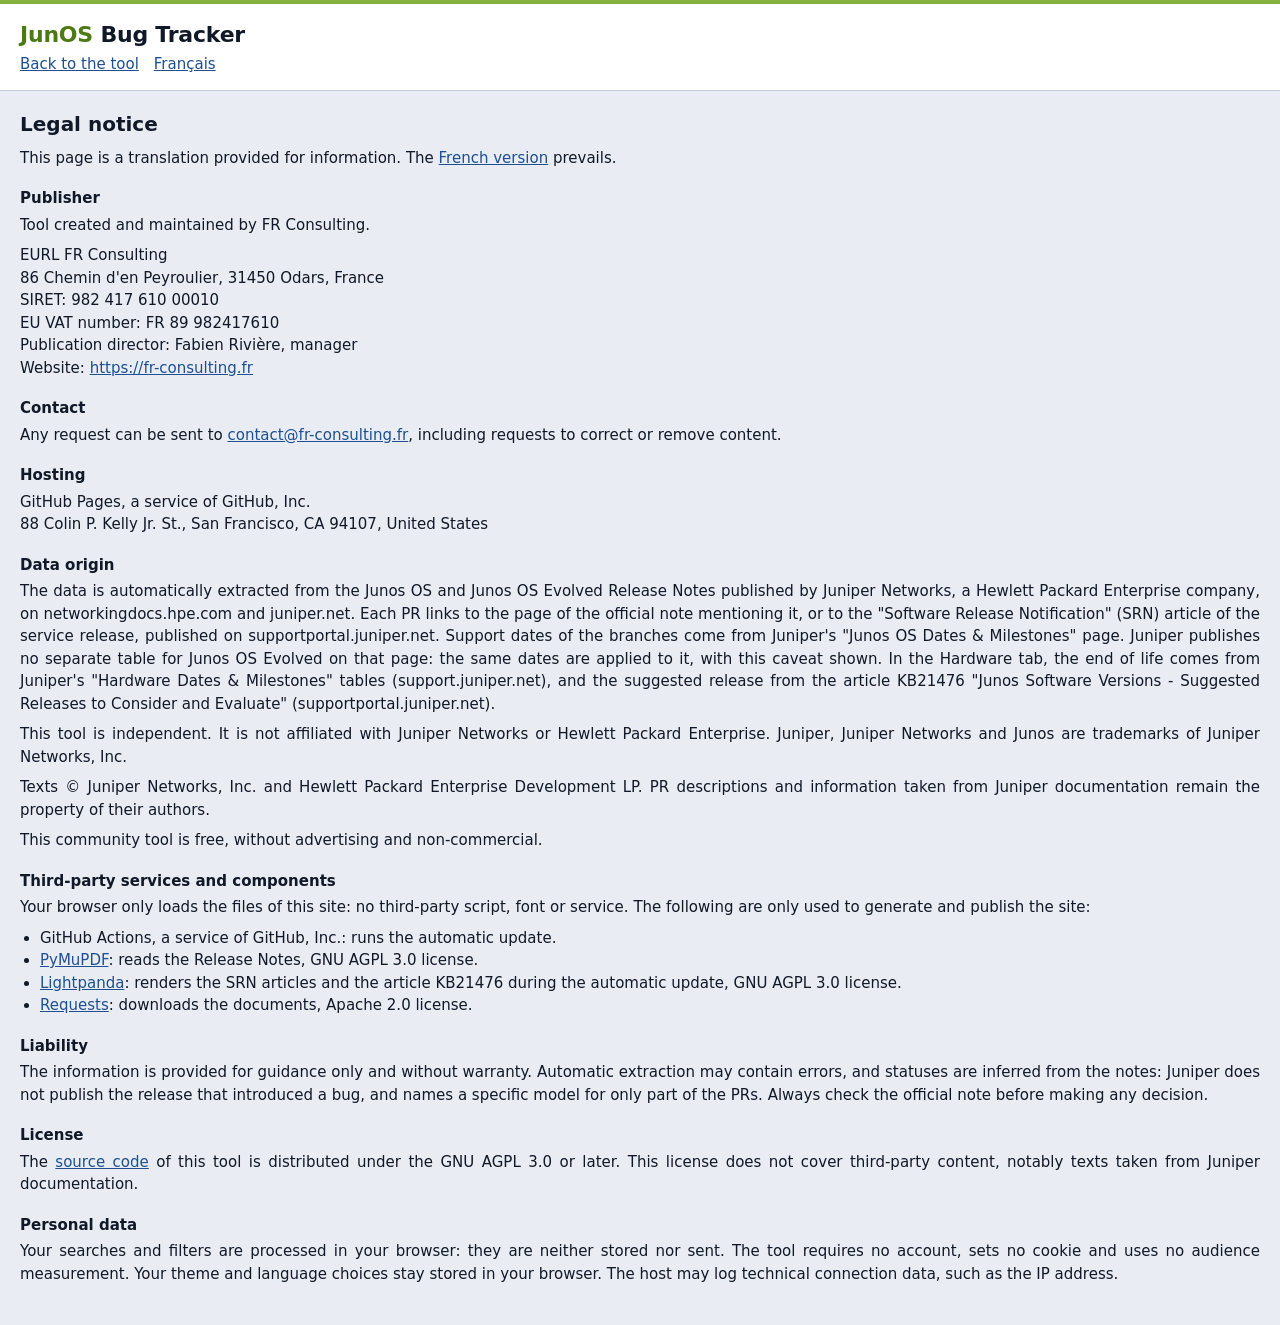
<file: site/legal-notice.html>
<!doctype html>
<html lang="en">
<head>
  <meta charset="utf-8">
  <meta http-equiv="Content-Security-Policy" content="default-src 'none'; script-src 'self'; style-src 'self'; connect-src 'self'; img-src 'self'; base-uri 'none'; form-action 'none'">
  <meta name="viewport" content="width=device-width, initial-scale=1">
  <title>Legal notice · JunOS Bug Tracker</title>
  <script src="theme.js"></script>
  <link rel="stylesheet" href="style.css">
</head>
<body>
  <header class="top">
    <div class="wrap">
      <h1><span class="brand">JunOS</span> Bug Tracker</h1>
      <p class="muted"><a href="./">Back to the tool</a>&emsp;<a href="mentions-legales.html">Français</a></p>
    </div>
  </header>

  <main class="wrap legal">
    <h2>Legal notice</h2>
    <p>This page is a translation provided for information. The <a href="mentions-legales.html">French version</a> prevails.</p>

    <h3>Publisher</h3>
    <p>Tool created and maintained by FR Consulting.</p>
    <p>EURL FR Consulting<br>
      86 Chemin d'en Peyroulier, 31450 Odars, France<br>
      SIRET: 982 417 610 00010<br>
      EU VAT number: FR 89 982417610<br>
      Publication director: Fabien Rivière, manager<br>
      Website: <a href="https://fr-consulting.fr">https://fr-consulting.fr</a></p>

    <h3>Contact</h3>
    <p>Any request can be sent to <a href="mailto:contact@fr-consulting.fr">contact@fr-consulting.fr</a>, including requests to correct or remove content.</p>

    <h3>Hosting</h3>
    <p>GitHub Pages, a service of GitHub, Inc.<br>
      88 Colin P. Kelly Jr. St., San Francisco, CA 94107, United States</p>

    <h3>Data origin</h3>
    <p>The data is automatically extracted from the Junos OS and Junos OS Evolved Release Notes published by Juniper Networks, a Hewlett Packard Enterprise company, on networkingdocs.hpe.com and juniper.net. Each PR links to the page of the official note mentioning it, or to the "Software Release Notification" (SRN) article of the service release, published on supportportal.juniper.net. Support dates of the branches come from Juniper's "Junos OS Dates &amp; Milestones" page. Juniper publishes no separate table for Junos OS Evolved on that page: the same dates are applied to it, with this caveat shown. In the Hardware tab, the end of life comes from Juniper's "Hardware Dates &amp; Milestones" tables (support.juniper.net), and the suggested release from the article KB21476 "Junos Software Versions - Suggested Releases to Consider and Evaluate" (supportportal.juniper.net).</p>
    <p>This tool is independent. It is not affiliated with Juniper Networks or Hewlett Packard Enterprise. Juniper, Juniper Networks and Junos are trademarks of Juniper Networks, Inc.</p>
    <p>Texts © Juniper Networks, Inc. and Hewlett Packard Enterprise Development LP. PR descriptions and information taken from Juniper documentation remain the property of their authors.</p>
    <p>This community tool is free, without advertising and non-commercial.</p>

    <h3>Third-party services and components</h3>
    <p>Your browser only loads the files of this site: no third-party script, font or service. The following are only used to generate and publish the site:</p>
    <ul>
      <li>GitHub Actions, a service of GitHub, Inc.: runs the automatic update.</li>
      <li><a href="https://github.com/pymupdf/PyMuPDF">PyMuPDF</a>: reads the Release Notes, GNU AGPL 3.0 license.</li>
      <li><a href="https://lightpanda.io">Lightpanda</a>: renders the SRN articles and the article KB21476 during the automatic update, GNU AGPL 3.0 license.</li>
      <li><a href="https://github.com/psf/requests">Requests</a>: downloads the documents, Apache 2.0 license.</li>
    </ul>

    <h3>Liability</h3>
    <p>The information is provided for guidance only and without warranty. Automatic extraction may contain errors, and statuses are inferred from the notes: Juniper does not publish the release that introduced a bug, and names a specific model for only part of the PRs. Always check the official note before making any decision.</p>

    <h3>License</h3>
    <p>The <a href="https://github.com/frc-fr/juni-bug-tracker">source code</a> of this tool is distributed under the GNU AGPL 3.0 or later. This license does not cover third-party content, notably texts taken from Juniper documentation.</p>

    <h3>Personal data</h3>
    <p>Your searches and filters are processed in your browser: they are neither stored nor sent. The tool requires no account, sets no cookie and uses no audience measurement. Your theme and language choices stay stored in your browser. The host may log technical connection data, such as the IP address.</p>
  </main>
</body>
</html>
</file>
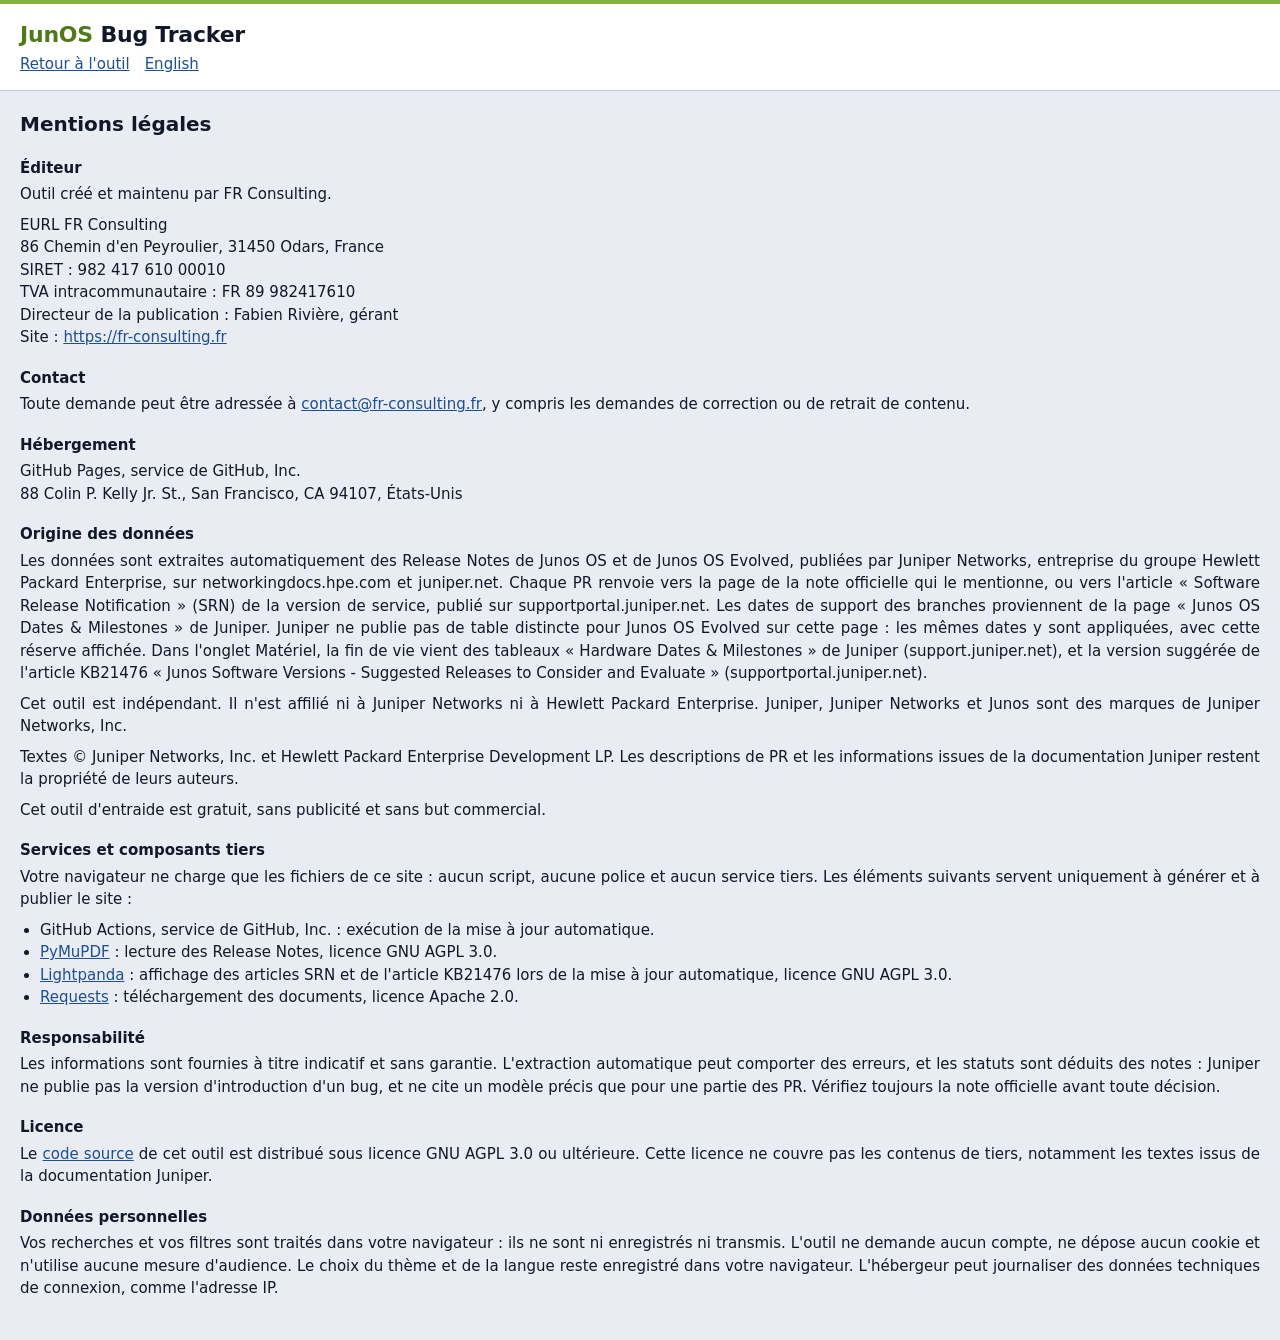
<file: site/mentions-legales.html>
<!doctype html>
<html lang="fr">
<head>
  <meta charset="utf-8">
  <meta http-equiv="Content-Security-Policy" content="default-src 'none'; script-src 'self'; style-src 'self'; connect-src 'self'; img-src 'self'; base-uri 'none'; form-action 'none'">
  <meta name="viewport" content="width=device-width, initial-scale=1">
  <title>Mentions légales · JunOS Bug Tracker</title>
  <script src="theme.js"></script>
  <link rel="stylesheet" href="style.css">
</head>
<body>
  <header class="top">
    <div class="wrap">
      <h1><span class="brand">JunOS</span> Bug Tracker</h1>
      <p class="muted"><a href="./">Retour à l'outil</a>&emsp;<a href="legal-notice.html">English</a></p>
    </div>
  </header>

  <main class="wrap legal">
    <h2>Mentions légales</h2>

    <h3>Éditeur</h3>
    <p>Outil créé et maintenu par FR Consulting.</p>
    <p>EURL FR Consulting<br>
      86 Chemin d'en Peyroulier, 31450 Odars, France<br>
      SIRET : 982 417 610 00010<br>
      TVA intracommunautaire : FR 89 982417610<br>
      Directeur de la publication : Fabien Rivière, gérant<br>
      Site : <a href="https://fr-consulting.fr">https://fr-consulting.fr</a></p>

    <h3>Contact</h3>
    <p>Toute demande peut être adressée à <a href="mailto:contact@fr-consulting.fr">contact@fr-consulting.fr</a>, y compris les demandes de correction ou de retrait de contenu.</p>

    <h3>Hébergement</h3>
    <p>GitHub Pages, service de GitHub, Inc.<br>
      88 Colin P. Kelly Jr. St., San Francisco, CA 94107, États-Unis</p>

    <h3>Origine des données</h3>
    <p>Les données sont extraites automatiquement des Release Notes de Junos OS et de Junos OS Evolved, publiées par Juniper Networks, entreprise du groupe Hewlett Packard Enterprise, sur networkingdocs.hpe.com et juniper.net. Chaque PR renvoie vers la page de la note officielle qui le mentionne, ou vers l'article « Software Release Notification » (SRN) de la version de service, publié sur supportportal.juniper.net. Les dates de support des branches proviennent de la page « Junos OS Dates &amp; Milestones » de Juniper. Juniper ne publie pas de table distincte pour Junos OS Evolved sur cette page : les mêmes dates y sont appliquées, avec cette réserve affichée. Dans l'onglet Matériel, la fin de vie vient des tableaux « Hardware Dates &amp; Milestones » de Juniper (support.juniper.net), et la version suggérée de l'article KB21476 « Junos Software Versions - Suggested Releases to Consider and Evaluate » (supportportal.juniper.net).</p>
    <p>Cet outil est indépendant. Il n'est affilié ni à Juniper Networks ni à Hewlett Packard Enterprise. Juniper, Juniper Networks et Junos sont des marques de Juniper Networks, Inc.</p>
    <p>Textes © Juniper Networks, Inc. et Hewlett Packard Enterprise Development LP. Les descriptions de PR et les informations issues de la documentation Juniper restent la propriété de leurs auteurs.</p>
    <p>Cet outil d'entraide est gratuit, sans publicité et sans but commercial.</p>

    <h3>Services et composants tiers</h3>
    <p>Votre navigateur ne charge que les fichiers de ce site : aucun script, aucune police et aucun service tiers. Les éléments suivants servent uniquement à générer et à publier le site :</p>
    <ul>
      <li>GitHub Actions, service de GitHub, Inc. : exécution de la mise à jour automatique.</li>
      <li><a href="https://github.com/pymupdf/PyMuPDF">PyMuPDF</a> : lecture des Release Notes, licence GNU AGPL 3.0.</li>
      <li><a href="https://lightpanda.io">Lightpanda</a> : affichage des articles SRN et de l'article KB21476 lors de la mise à jour automatique, licence GNU AGPL 3.0.</li>
      <li><a href="https://github.com/psf/requests">Requests</a> : téléchargement des documents, licence Apache 2.0.</li>
    </ul>

    <h3>Responsabilité</h3>
    <p>Les informations sont fournies à titre indicatif et sans garantie. L'extraction automatique peut comporter des erreurs, et les statuts sont déduits des notes : Juniper ne publie pas la version d'introduction d'un bug, et ne cite un modèle précis que pour une partie des PR. Vérifiez toujours la note officielle avant toute décision.</p>

    <h3>Licence</h3>
    <p>Le <a href="https://github.com/frc-fr/juni-bug-tracker">code source</a> de cet outil est distribué sous licence GNU AGPL 3.0 ou ultérieure. Cette licence ne couvre pas les contenus de tiers, notamment les textes issus de la documentation Juniper.</p>

    <h3>Données personnelles</h3>
    <p>Vos recherches et vos filtres sont traités dans votre navigateur : ils ne sont ni enregistrés ni transmis. L'outil ne demande aucun compte, ne dépose aucun cookie et n'utilise aucune mesure d'audience. Le choix du thème et de la langue reste enregistré dans votre navigateur. L'hébergeur peut journaliser des données techniques de connexion, comme l'adresse IP.</p>
  </main>
</body>
</html>
</file>
<file: site/style.css>
:root {
  color-scheme: light;
  --bg: #e9edf3; --panel: #fff; --text: #111827; --muted: #4a5464; --line: #c3cbd8; --accent: #3f4b5e; --link: #1d4f91;
  --brand: #83b240; --brand-text: #4e7a16;
  --shadow: 0 1px 3px rgb(17 24 39 / .1);
  --affected: #8d1b13; --affected-bg: #fad9d5;
  --fixed: #0e5730; --fixed-bg: #cdeed9;
  --potential: #6f4100; --potential-bg: #fae2b4;
  --unknown: #384150; --unknown-bg: #dce1e9;
  --change: #1d4f91; --change-bg: #d5e4f7;
  --mark: #ffdf6e;
}
:root[data-theme="dark"] {
  color-scheme: dark;
  --bg: #1a1f27; --panel: #252b35; --text: #e6e9ef; --muted: #b3bcc9; --line: #454f5e; --accent: #c6cdd8; --link: #a3c6ef;
  --brand: #83b240; --brand-text: #83b240;
  --shadow: 0 1px 3px rgb(0 0 0 / .3);
  --affected: #ffc2bb; --affected-bg: #5a211c;
  --fixed: #a0ecc0; --fixed-bg: #17472f;
  --potential: #fbd694; --potential-bg: #513b17;
  --unknown: #d1d8e2; --unknown-bg: #333d4c;
  --change: #bcd6f5; --change-bg: #1f3d61;
  --mark: #6b5a12;
}
* { box-sizing: border-box; }
body { margin: 0; background: var(--bg); color: var(--text); font: 15px/1.5 system-ui, -apple-system, "Segoe UI", Roboto, sans-serif; }
.wrap { max-width: 1320px; margin: 0 auto; padding: 0 20px; }
.muted { color: var(--muted); }
.top { background: var(--panel); border-top: 4px solid var(--brand); border-bottom: 1px solid var(--line); padding: 14px 0 14px; margin-bottom: 18px; }
.brand { color: var(--brand-text); }
h1 { margin: 0; font-size: 22px; letter-spacing: -.01em; }
.top p { margin: 2px 0 0; }
.top-row { display: grid; grid-template-columns: 1fr auto; gap: 8px 24px; align-items: start; }
.top-meta { grid-column: 1 / -1; font-size: 13px; display: flex; flex-wrap: wrap; gap: 0 20px; }
.top-meta p { white-space: nowrap; }
.privacy { font-size: 14px; font-weight: 600; }
.top-actions { flex: none; display: flex; gap: 8px; }
.theme { flex: none; font: inherit; font-size: 13px; padding: 6px 12px; border: 1px solid var(--line); border-radius: 6px; background: var(--panel); color: var(--text); cursor: pointer; }
.theme:hover { border-color: var(--accent); }
.icon-link { display: inline-flex; align-items: center; padding: 0 6px; color: var(--text); opacity: .35; transition: opacity .15s; }
.icon-link:hover, .icon-link:focus-visible { opacity: 1; }
footer { padding-top: 12px; padding-bottom: 28px; font-size: 13px; }
a { color: var(--link); }
mark { background: var(--mark); color: inherit; border-radius: 2px; }

.tabs { display: flex; flex-wrap: wrap; gap: 4px; margin-bottom: 6px; }
.view-help { margin: 0 0 12px; font-size: 14px; }
.tab { font: inherit; padding: 6px 14px; border: 1px solid transparent; border-radius: 6px; background: none; color: var(--muted); cursor: pointer; }
.systems-row { display: flex; flex-wrap: wrap; align-items: center; gap: 8px; margin-top: 10px; }
.systems-label { font-size: 14px; color: var(--muted); }
.systems { display: inline-flex; border: 1px solid var(--line); border-radius: 6px; overflow: hidden; }
.systems .tab { border: 0; border-radius: 0; font-size: 14px; padding: 5px 14px; }
.systems .tab + .tab { border-left: 1px solid var(--line); }
.tab[aria-pressed="true"] { background: var(--accent); border-color: var(--accent); color: var(--panel); font-weight: 600; }

.filters { display: grid; grid-template-columns: repeat(auto-fit, minmax(170px, 1fr)); gap: 12px; background: var(--panel); border: 1px solid var(--line); border-radius: 8px; padding: 14px; box-shadow: var(--shadow); }
.field { display: flex; flex-direction: column; gap: 4px; font-size: 13px; color: var(--muted); min-width: 0; }
.field[hidden] { display: none; }
.field.wide { grid-column: 1 / -1; }
.combo { position: relative; }
.combo input { padding-right: 28px; text-overflow: ellipsis; }
.combo::after { content: ""; position: absolute; right: 12px; top: 50%; margin-top: -2px; border: 5px solid transparent; border-top-color: var(--muted); border-bottom: 0; pointer-events: none; }
.combo-list { position: absolute; z-index: 10; left: 0; right: 0; top: calc(100% + 4px); min-width: 220px; max-height: 300px; overflow-y: auto; margin: 0; padding: 4px; list-style: none; background: var(--panel); border: 1px solid var(--line); border-radius: 6px; box-shadow: 0 6px 18px rgba(0, 0, 0, .18); font-size: 14px; color: var(--text); }
.combo-list[hidden] { display: none; }
.combo-group { padding: 6px 8px 2px; font-size: 12px; font-weight: 600; color: var(--muted); }
.combo-option { padding: 5px 8px; border-radius: 4px; cursor: pointer; }
.combo-option.active { background: var(--accent); color: var(--panel); }
.combo-option[aria-selected="true"]:not(.active) { font-weight: 600; }
.combo-group.ended, .combo-option.ended:not(.active) { color: var(--muted); }
.combo-group:not(.ended) { color: var(--fixed); }
.combo-empty { padding: 6px 8px; color: var(--muted); }
input { font: inherit; font-size: 15px; color: var(--text); background: var(--panel); border: 1px solid var(--line); border-radius: 6px; padding: 8px 10px; width: 100%; }
input:focus-visible, button:focus-visible, summary:focus-visible, a:focus-visible { outline: 2px solid var(--accent); outline-offset: 1px; }

.reset { align-self: end; justify-self: start; font: inherit; font-size: 14px; padding: 8px 10px; border: 1px solid transparent; border-radius: 6px; background: none; color: var(--muted); cursor: pointer; text-decoration: underline; }
.reset:hover { color: var(--text); }

.version-info { margin: 10px 0 0; font-size: 14px; }
.version-info:empty { display: none; }
.filters[hidden], .legend[hidden], .view-help[hidden], .support[hidden] { display: none; }
.support { margin-bottom: 12px; padding: 10px 14px; background: var(--panel); border: 1px solid var(--line); border-left: 4px solid var(--fixed); border-radius: 8px; box-shadow: var(--shadow); }
.support h2 { margin: 0 0 6px; font-size: 13px; font-weight: 600; color: var(--muted); }
.support p { margin: 6px 0 0; font-size: 13px; }
.support-list { display: flex; flex-wrap: wrap; gap: 8px; }
.support-branch { display: inline-flex; flex-direction: column; padding: 4px 12px; color: var(--fixed); background: var(--fixed-bg); border: 1px solid transparent; border-radius: 6px; text-decoration: none; }
.support-branch:hover, .support-branch[aria-current] { border-color: var(--fixed); }
.support-branch small { font-size: 12px; }
.news-summary { display: grid; grid-template-columns: repeat(auto-fit, minmax(260px, 1fr)); gap: 12px; }
.news-summary:empty { display: none; }
.news-card { padding: 12px 14px; background: var(--panel); border: 1px solid var(--line); border-radius: 8px; }
.news-card h2 { margin: 0; font-size: 13px; font-weight: 600; color: var(--muted); }
.news-card strong { display: block; font-size: 18px; }
.news-card p { margin: 0; font-size: 14px; overflow-wrap: anywhere; }
.news-pdf { margin: 2px 0 0; font-size: 13px; color: var(--muted); }
.news { padding: 12px 14px; border-top: 1px solid var(--line); }
.news:first-child { border-top: 0; }
.news time { font-size: 13px; color: var(--muted); }
.news h2 { margin: 0; font-size: 16px; font-weight: 600; }
.news h2 a { color: inherit; text-decoration: none; }
.news h2 a:hover { text-decoration: underline; }
.news ul { margin: 6px 0 0; padding-left: 18px; font-size: 14px; overflow-wrap: anywhere; }

.list-bar { display: flex; flex-wrap: wrap; justify-content: space-between; align-items: center; gap: 8px; margin-top: 12px; }
.list-bar .count { margin: 0; }
.list-actions { display: flex; gap: 8px; }
.action { font: inherit; font-size: 13px; padding: 5px 12px; border: 1px solid var(--line); border-radius: 6px; background: var(--panel); color: var(--text); cursor: pointer; }
.action:hover { border-color: var(--accent); }
.to-top { position: fixed; right: 20px; bottom: 20px; z-index: 20; font: inherit; font-size: 13px; font-weight: 600; padding: 8px 14px; border: 1px solid var(--accent); border-radius: 6px; background: var(--accent); color: var(--panel); box-shadow: var(--shadow); cursor: pointer; }
.bug > summary { user-select: text; }
.notice { font-size: 14px; }
details.notice > summary { font-weight: 600; cursor: pointer; }
details.notice p { margin: 6px 0 2px; }
#notices p, #upgrade-notices p { text-align: justify; }
#notices { display: grid; gap: 8px; margin-top: 12px; }
#notices .notice { margin: 0; }
.version-info:empty { display: none; }
.version-info { display: flex; flex-wrap: wrap; gap: 2px 14px; }
.reading-chapters { display: grid; grid-template-columns: repeat(auto-fit, minmax(min(100%, 340px), 1fr)); gap: 0 32px; }
.reading-chapters section { padding-top: 10px; }
.reading-chapters h3 { margin-top: 0; }
.bug-text, .bug-detail p, .bug-detail dd, .view-help, footer p, .hardware-note, .legend p, .legend dd, .legal p, .news li { text-align: justify; }
.bug-id { font-variant-numeric: tabular-nums; }
.summary { display: flex; flex-wrap: wrap; gap: 6px; margin-top: 12px; }
.summary:empty { display: none; }
.summary-card { --tone: var(--text); display: inline-flex; align-items: center; gap: 7px; padding: 5px 11px; font: inherit; font-size: 13px; color: var(--text); background: var(--panel); border: 1px solid var(--line); border-radius: 6px; cursor: pointer; }
.summary-card::before { content: ""; flex: none; width: 10px; height: 10px; border-radius: 50%; background: var(--tone); }
.summary-card.affected { --tone: var(--affected); }
.summary-card.potential { --tone: var(--potential); }
.summary-card.fixed { --tone: var(--fixed); }
.summary-card.change { --tone: var(--change); }
.summary-card.unknown { --tone: var(--unknown); }
.summary-card strong { order: 1; font-size: 14px; }
.summary-card:hover { border-color: var(--accent); }
.summary-card[aria-pressed="true"] { background: var(--accent); border-color: var(--accent); color: var(--panel); }
.summary-card[aria-pressed="true"]::before { box-shadow: 0 0 0 2px var(--panel); }
.reading { margin-top: 12px; padding: 10px 14px; background: var(--panel); border: 1px solid var(--line); border-radius: 8px; font-size: 14px; }
.reading > summary { font-weight: 600; cursor: pointer; }
.reading p { margin: 6px 0 0; }
.reading h3 { margin: 10px 0 2px; font-size: 13px; color: var(--muted); font-weight: 600; }
.reading ul { margin: 0; padding-left: 18px; overflow-wrap: anywhere; }
.reading details { margin-top: 10px; }
.hardware-note { grid-column: 1 / -1; margin: 0; font-size: 14px; }
.results:has(.hardware-table) { overflow-x: auto; }
.hardware-table { width: 100%; border-collapse: collapse; font-size: 14px; }
.hardware-table th, .hardware-table td { padding: 8px 14px; text-align: left; border-top: 1px solid var(--line); }
.hardware-table thead th { border-top: 0; font-size: 13px; font-weight: 600; color: var(--text); background: var(--bg); }
.hardware-table tbody th, .hardware-table td:nth-child(2), .hardware-table td:nth-child(3) { white-space: nowrap; }
.hardware-group { display: inline-flex; flex-wrap: wrap; align-items: baseline; gap: 2px 6px; }
.hardware-table .hardware-group { display: flex; }
.hardware-table .hardware-group + .hardware-group { margin-top: 4px; }
.hardware-variants { font-size: 12px; color: var(--muted); }
.legal { padding-bottom: 32px; }
.legal h2 { margin: 0 0 8px; font-size: 20px; }
.legal h3 { margin: 18px 0 4px; font-size: 15px; }
.legal p { margin: 0 0 8px; }
.legal ul { margin: 0 0 8px; padding-left: 20px; }
.report h4 { margin: 14px 0 4px; font-size: 14px; }
.report-scroll { overflow-x: auto; margin: 6px 0 12px; }
.report-table { width: 100%; border-collapse: collapse; font-size: 13px; }
.report-table th, .report-table td { padding: 6px 10px; text-align: left; vertical-align: top; border-top: 1px solid var(--line); }
.report-table thead th { border-top: 0; font-weight: 600; background: var(--bg); white-space: nowrap; }
.report-table tbody th { font-weight: 400; }
.report-help { display: block; color: var(--muted); font-size: 12px; }
.report-ids { font-family: ui-monospace, SFMono-Regular, Menlo, Consolas, monospace; font-size: 12px; overflow-wrap: anywhere; }
.report-doc, .report-rule { border: 1px solid var(--line); border-radius: 6px; padding: 8px 12px; margin: 8px 0; background: var(--panel); }
.report-doc > summary, .report-rule > summary { cursor: pointer; }
.report-errors { margin: 0; padding-left: 18px; font-size: 12px; overflow-wrap: anywhere; }

.notice { margin: 12px 0 0; padding: 9px 12px; border-radius: 6px; background: var(--potential-bg); color: var(--potential); font-size: 14px; }

.legend { margin-top: 12px; font-size: 14px; }
.legend summary { cursor: pointer; color: var(--muted); }
.legend dl { display: grid; grid-template-columns: max-content 1fr; gap: 6px 12px; margin: 10px 0; align-items: baseline; }
.legend dd { margin: 0; }

.count { margin: 14px 0 8px; font-size: 14px; color: var(--muted); }
.elsewhere { margin: -4px 0 10px; font-size: 13px; }
.results { background: var(--panel); border: 1px solid var(--line); border-radius: 8px; overflow: hidden; box-shadow: var(--shadow); }
.results:empty { display: none; }
.bug { border-top: 1px solid var(--line); }
.bug:first-child { border-top: 0; }
.bug > summary, .bug-row { display: grid; grid-template-columns: 84px 1fr; gap: 2px 14px; padding: 11px 14px; }
.bug > summary { cursor: pointer; list-style: none; }
.bug > summary::-webkit-details-marker { display: none; }
.bug > summary:hover { background: var(--bg); }
.bug-id { font-variant-numeric: tabular-nums; font-weight: 600; }
.bug-text { min-width: 0; overflow-wrap: anywhere; }
.bug-meta { grid-column: 2; display: flex; flex-wrap: wrap; gap: 6px; align-items: center; margin-top: 4px; font-size: 13px; color: var(--muted); }
.badge { display: inline-block; padding: 1px 8px; border-radius: 4px; font-size: 12px; font-weight: 600; white-space: nowrap; }
.badge.affected { color: var(--affected); background: var(--affected-bg); }
.badge.fixed { color: var(--fixed); background: var(--fixed-bg); }
.badge.potential { color: var(--potential); background: var(--potential-bg); }
.badge.unknown { color: var(--unknown); background: var(--unknown-bg); }
.badge.change { color: var(--change); background: var(--change-bg); }
.tag { padding: 0 7px; border: 1px solid var(--line); border-radius: 4px; font-size: 12px; white-space: nowrap; }
.tag.hw { border-color: var(--accent); color: var(--accent); }
.tag.supported { border-color: var(--fixed); color: var(--fixed); }
.tag.severity { border-color: var(--potential); color: var(--potential); }

.bug-detail { padding: 2px 14px 14px 112px; font-size: 14px; }
.bug-detail h3 { margin: 10px 0 4px; font-size: 13px; color: var(--muted); font-weight: 600; }
.bug-detail p { margin: 0; overflow-wrap: anywhere; }
.bug-detail .note { margin-top: 4px; font-size: 13px; color: var(--muted); }
.history { display: grid; grid-template-columns: max-content 1fr; gap: 3px 14px; margin: 0; }
.history dt { font-weight: 600; }
.history dd { margin: 0; }
.more { display: block; font: inherit; margin: 14px auto 0; padding: 8px 18px; border: 1px solid var(--line); border-radius: 6px; background: var(--panel); color: var(--text); cursor: pointer; }
.more[hidden] { display: none; }

@media (max-width: 620px) {
  .top-meta p { white-space: normal; }
  #notices p, #upgrade-notices p, .bug-text, .bug-detail p, .bug-detail dd, .view-help, footer p, .hardware-note, .legend p, .legend dd, .legal p, .news li { text-align: left; }
  .top-row { grid-template-columns: 1fr; }
  .top-actions { grid-row: 1; justify-self: end; }
  .bug > summary, .bug-row { grid-template-columns: 1fr; }
  .bug-meta { grid-column: 1; }
  .bug-detail { padding-left: 14px; }
  .legend dl { grid-template-columns: 1fr; }
}
</file>
